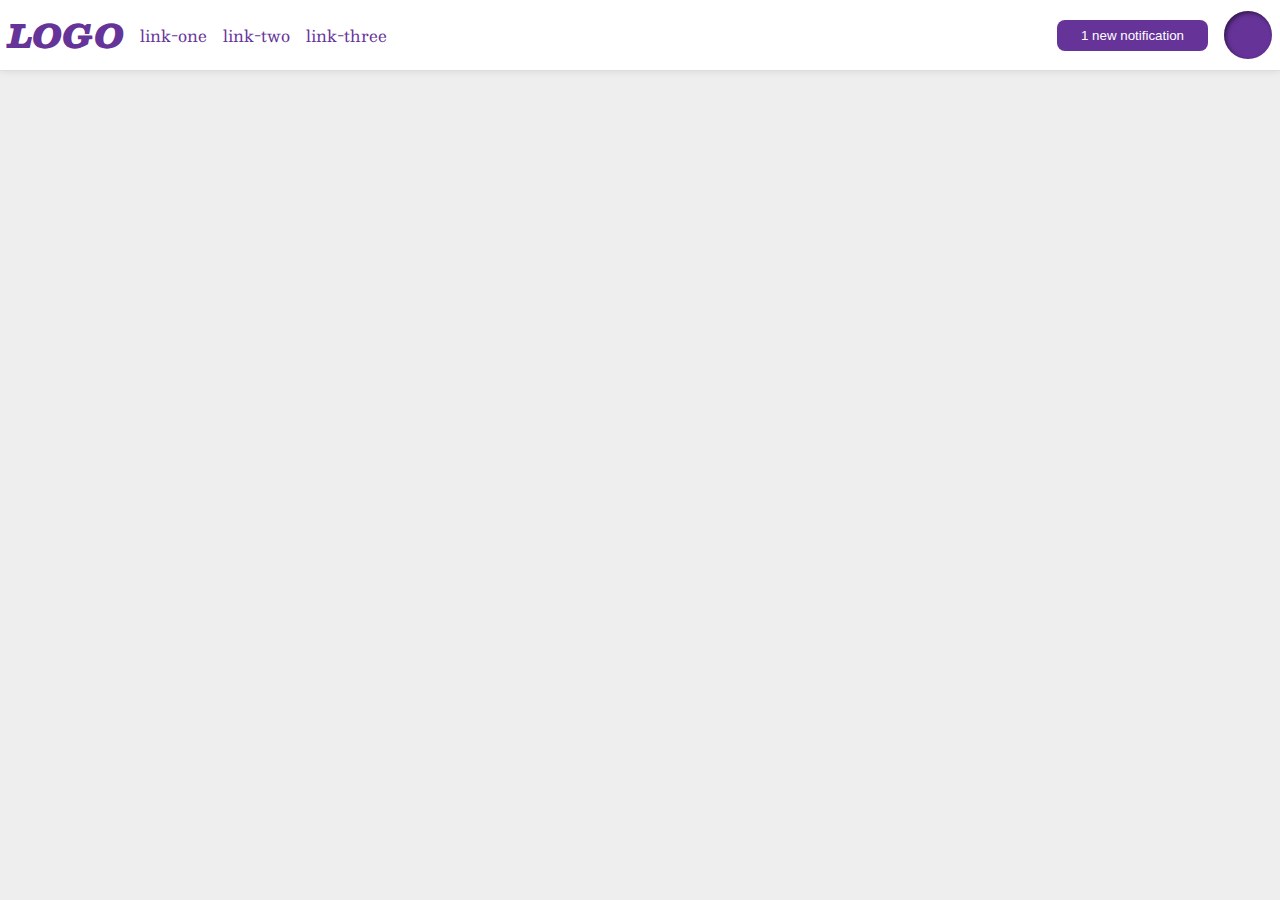
<file: foundations/flex/03-flex-header-2/index.html>
<!DOCTYPE html>
<html lang="en">
  <head>
    <meta charset="UTF-8">
    <meta http-equiv="X-UA-Compatible" content="IE=edge">
    <meta name="viewport" content="width=device-width, initial-scale=1.0">
    <title>Flex Header 2</title>
    <link rel="stylesheet" href="style.css">
  </head>
  <body>
    <div class="header">
  
      <div class="left">

        <div class="logo">
          LOGO
        </div>

        <ul class="links">
          <li><a href="https://google.com">link-one</a></li>
          <li><a href="https://google.com">link-two</a></li>
          <li><a href="https://google.com">link-three</a></li>
        </ul>
    </div>
    <div class="right">
    <button class="notifications">
      1 new notification
    </button>
      <div class="profile-image"></div>
    </div>
    </div>
  </body>
</html>
</file>
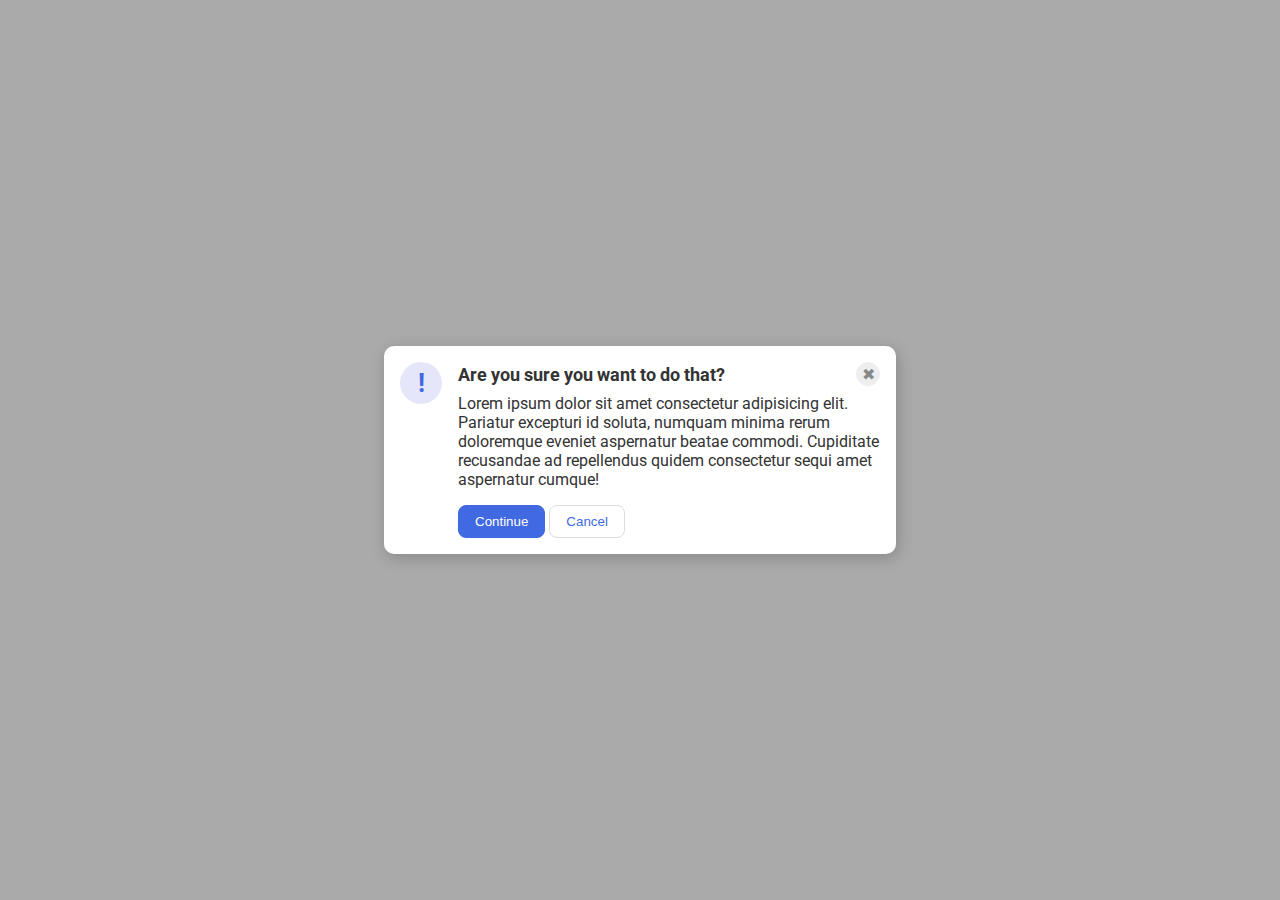
<file: foundations/flex/05-flex-modal/index.html>
<!DOCTYPE html>
<html lang="en">
  <head>
    <meta charset="UTF-8">
    <meta http-equiv="X-UA-Compatible" content="IE=edge">
    <meta name="viewport" content="width=device-width, initial-scale=1.0">
    <link rel="stylesheet" href="style.css">
    <title>Modal</title>
  </head>
  <body>
    <div class="modal">
      <div class="icon">!</div>
      <div class="con">
      <div class="header">Are you sure you want to do that?
      <button class="close-button">✖</button>
    </div>
      <div class="text">Lorem ipsum dolor sit amet consectetur adipisicing elit. Pariatur excepturi id soluta, numquam minima rerum doloremque eveniet aspernatur beatae commodi. Cupiditate recusandae ad repellendus quidem consectetur sequi amet aspernatur cumque!</div>
      <button class="continue">Continue</button>
      <button class="cancel">Cancel</button>
    </div>
    </div>
  </body>
</html>
</file>
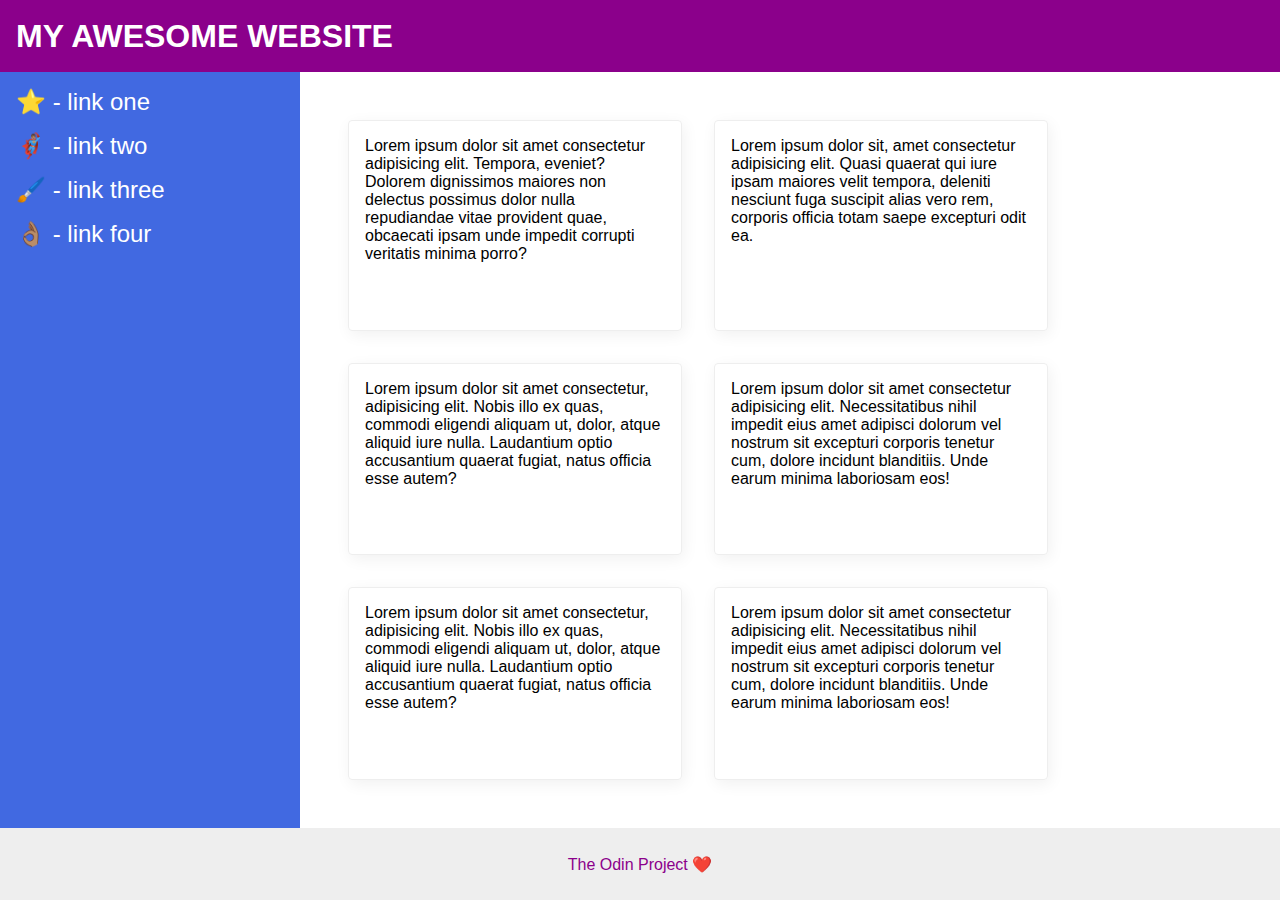
<file: foundations/flex/07-flex-layout-2/index.html>
<!DOCTYPE html>
<html lang="en">
  <head>
    <meta charset="UTF-8">
    <meta http-equiv="X-UA-Compatible" content="IE=edge">
    <meta name="viewport" content="width=device-width, initial-scale=1.0">
    <title>The Holy Grail</title>
    <link rel="stylesheet" href="style.css">
  </head>
  <body>
    <div class="header">
     <div class="head"> MY AWESOME WEBSITE</div>
    </div>
    
    <div class="con">
    <div class="sidebar">
      <ul>
        <li><a href="#">⭐ - link one</a></li>
        <li><a href="#">🦸🏽‍♂️ - link two</a></li>
        <li><a href="#">🖌️ - link three</a></li>
        <li><a href="#">👌🏽 - link four</a></li>
      </ul>
    </div>
    <div class="cards">
    <div class="card">Lorem ipsum dolor sit amet consectetur adipisicing elit. Tempora, eveniet? Dolorem dignissimos maiores non delectus possimus dolor nulla repudiandae vitae provident quae, obcaecati ipsam unde impedit corrupti veritatis minima porro?</div>
    <div class="card">Lorem ipsum dolor sit, amet consectetur adipisicing elit. Quasi quaerat qui iure ipsam maiores velit tempora, deleniti nesciunt fuga suscipit alias vero rem, corporis officia totam saepe excepturi odit ea.</div>
    <div class="card">Lorem ipsum dolor sit amet consectetur, adipisicing elit. Nobis illo ex quas, commodi eligendi aliquam ut, dolor, atque aliquid iure nulla. Laudantium optio accusantium quaerat fugiat, natus officia esse autem?</div>
    <div class="card">Lorem ipsum dolor sit amet consectetur adipisicing elit. Necessitatibus nihil impedit eius amet adipisci dolorum vel nostrum sit excepturi corporis tenetur cum, dolore incidunt blanditiis. Unde earum minima laboriosam eos!</div>
    <div class="card">Lorem ipsum dolor sit amet consectetur, adipisicing elit. Nobis illo ex quas, commodi eligendi aliquam ut, dolor, atque aliquid iure nulla. Laudantium optio accusantium quaerat fugiat, natus officia esse autem?</div>
    <div class="card">Lorem ipsum dolor sit amet consectetur adipisicing elit. Necessitatibus nihil impedit eius amet adipisci dolorum vel nostrum sit excepturi corporis tenetur cum, dolore incidunt blanditiis. Unde earum minima laboriosam eos!</div>
  </div>
  </div>

    <div class="footer">
      <div class="foot">The Odin Project ❤️</div>
    </div>
  </body>
</html>
</file>
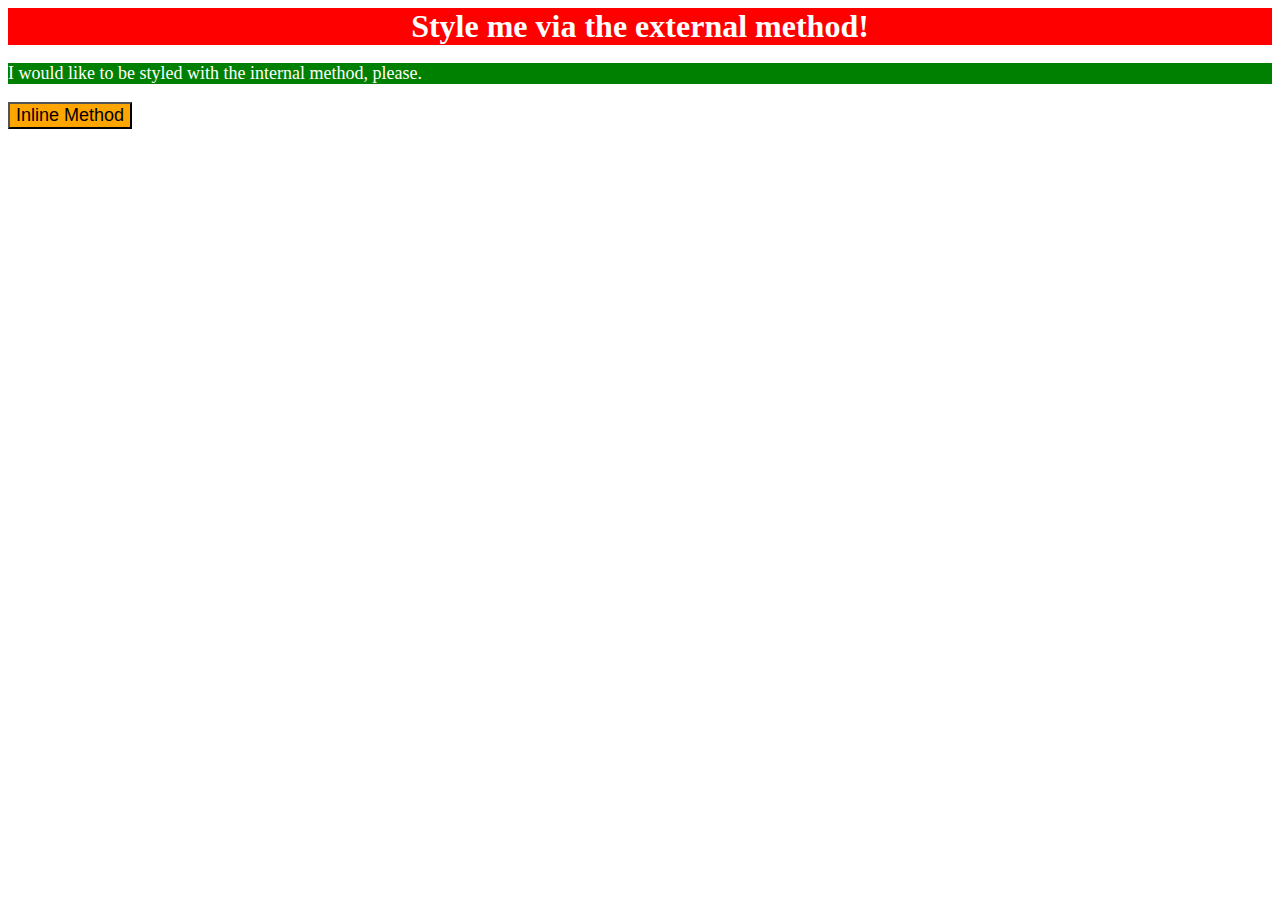
<file: foundations/intro-to-css/01-css-methods/index.html>
<!DOCTYPE html>
<html lang="en">
  <head>
    <meta charset="UTF-8">
    <meta http-equiv="X-UA-Compatible" content="IE=edge">
    <meta name="viewport" content="width=device-width, initial-scale=1.0">
    <title>Methods for Adding CSS</title>
    <link rel="stylesheet" href="style.css">
    <style>
      p{
        background-color: green;
        color: white;
        font-size: 18px;
      }
    </style>
  </head>
  <body>
    <div>Style me via the external method!</div>
    <p>I would like to be styled with the internal method, please.</p>
    <button style="background-color: orange; font-size: 18px;">Inline Method</button>
  </body>
</html>
</file>
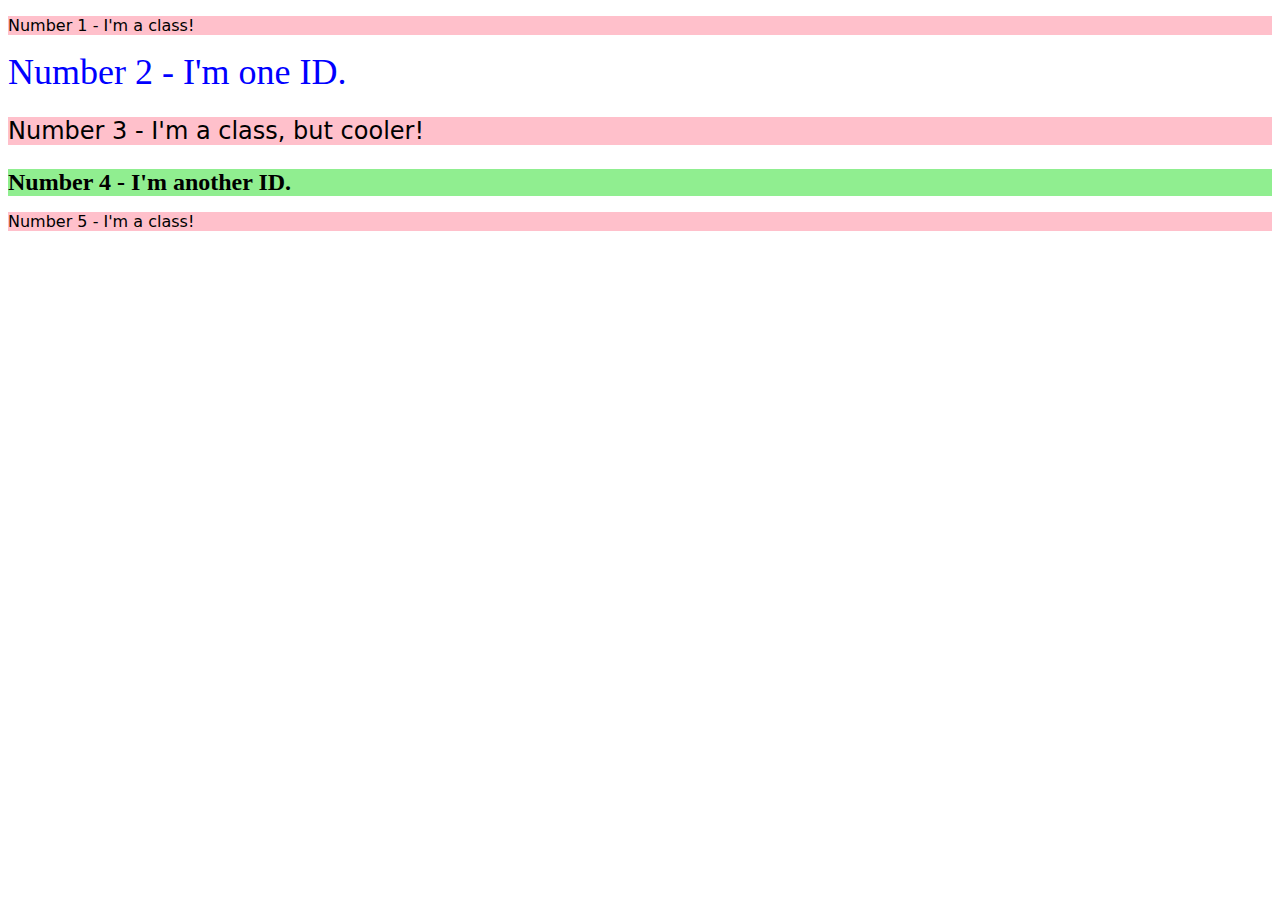
<file: foundations/intro-to-css/02-class-id-selectors/index.html>
<!DOCTYPE html>
<html lang="en">
  <head>
    <meta charset="UTF-8">
    <meta http-equiv="X-UA-Compatible" content="IE=edge">
    <meta name="viewport" content="width=device-width, initial-scale=1.0">
    <title>Class and ID Selectors</title>
    <link rel="stylesheet" href="style.css">
  </head>
  <body>
    <p class>Number 1 - I'm a class!</p>
    <div id="second">Number 2 - I'm one ID.</div>
    <p class="samesize">Number 3 - I'm a class, but cooler!</p>
    <div class="samesize" id="fourth">Number 4 - I'm another ID.</div>
    <p>Number 5 - I'm a class!</p>
  </body>
</html>
</file>
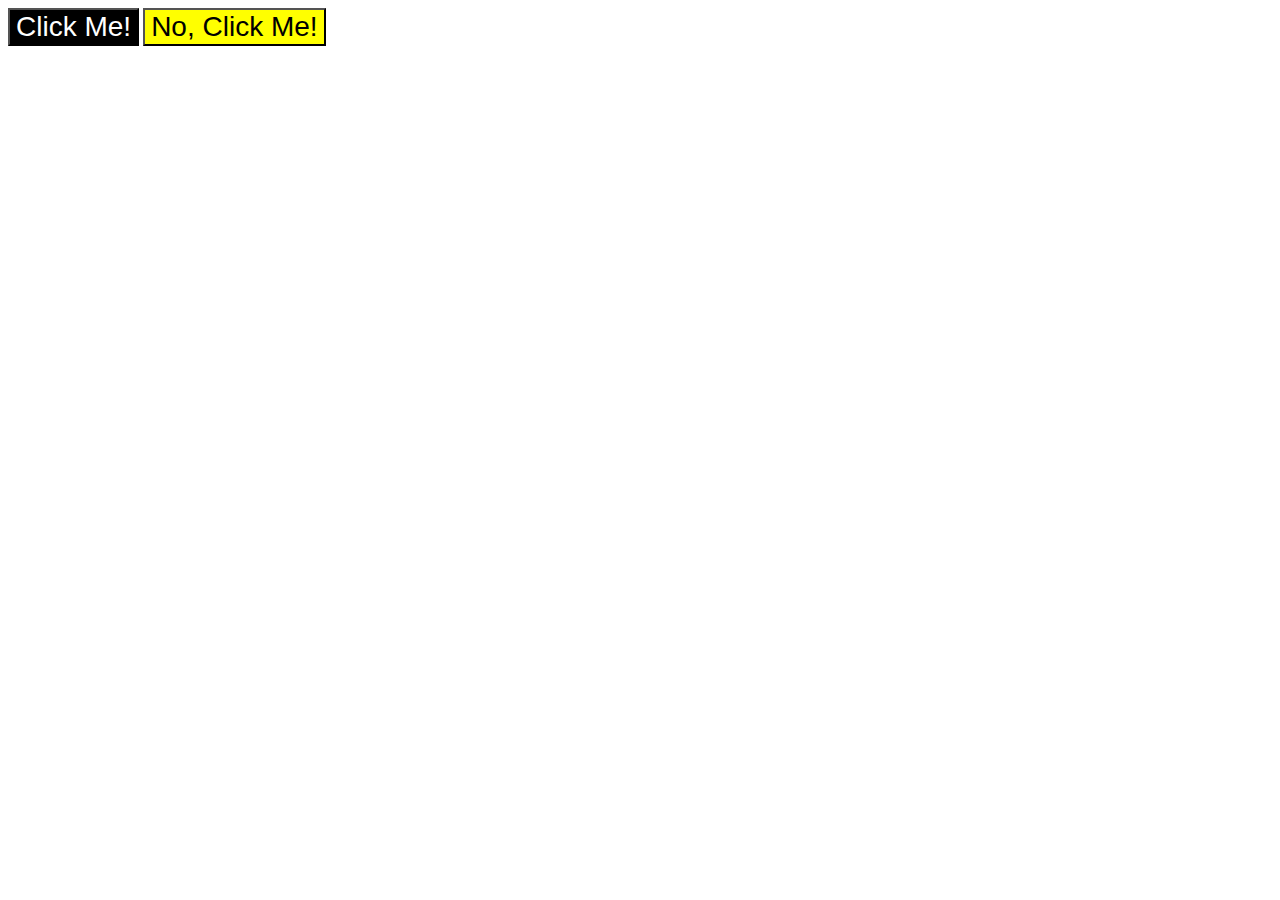
<file: foundations/intro-to-css/03-grouping-selectors/index.html>
<!DOCTYPE html>
<html lang="en">
  <head>
    <meta charset="UTF-8">
    <meta http-equiv="X-UA-Compatible" content="IE=edge">
    <meta name="viewport" content="width=device-width, initial-scale=1.0">
    <title>Grouping Selectors</title>
    <link rel="stylesheet" href="style.css">
  </head>
  <body>
    <button class="first">Click Me!</button>
    <button class="second">No, Click Me!</button>
  </body>
</html>
</file>
<file: foundations/flex/03-flex-header-2/style.css>
/* this is some magical font-importing.  
you'll learn about it later. */
@import url('https://fonts.googleapis.com/css2?family=Besley:ital,wght@0,400;1,900&display=swap');

body {
  margin: 0;
  background: #eee;
  font-family: Besley, serif;
}

.header {
  background: white;
  border-bottom: 1px solid #ddd;
  box-shadow: 0 0 8px rgba(0,0,0,.1);
  display: flex;
  justify-content: space-between;
  align-items: center;
  padding: 8px;
}


.left ,.right{
  display: flex;
  align-items: center;
  gap: 16px;
}


ul{
  display: flex;
  gap: 16px;
  margin: 0;
  padding: 0;
}

.profile-image {
  background: rebeccapurple;
  box-shadow: inset 2px 2px 4px rgba(0,0,0,.5);
  border-radius: 50%;
  width: 48px;
  height: 48px;
}

.logo {
  color: rebeccapurple;
  font-size: 32px;
  font-weight: 900;
  font-style: italic;
}

button {
  border: none;
  border-radius: 8px;
  background: rebeccapurple;
  color: white;
  padding: 8px 24px;
}

a {
  /* this removes the line under our links */
  text-decoration: none;
  color: rebeccapurple;
}

ul {
  list-style-type: none;
}
</file>
<file: foundations/flex/05-flex-modal/style.css>
@import url('https://fonts.googleapis.com/css2?family=Roboto:wght@400;700&display=swap');

html, body {
  height: 100%;
}

body {
  font-family: Roboto, sans-serif;
  margin: 0;
  background: #aaa;
  color: #333;
  /* I'll give you this one for free lol */
  display: flex;
  align-items: center;
  justify-content: center;
}

.modal {
  background: white;
  width: 480px;
  border-radius: 10px;
  box-shadow: 2px 4px 16px rgba(0,0,0,.2);
  display: flex;
  gap: 16px;
  padding: 16px;
}

.header{
  display: flex;
  justify-content: space-between;
  align-items: center;
  font-weight: 700;
  font-size: 18px;
  margin-bottom: 8px;

}

.icon {
  color: royalblue;
  font-size: 26px;
  font-weight: 700;
  background: lavender;
  width: 42px;
  height: 42px;
  border-radius: 50%;
  display: flex;
  align-items: center;
  justify-content: center;
  flex-shrink: 0;
}

.text{
  margin-bottom: 16px;
}

.close-button {
  background: #eee;
  border-radius: 50%;
  color: #888;
  font-weight: 400;
  font-size: 16px;
  height: 24px;
  width: 24px;
  display: flex;
  align-items: center;
  justify-content: center;
  border: 1px solid #eee;
  padding: 0;
}

button {
  cursor: pointer;
  padding: 8px 16px;
  border-radius: 8px;
}

button.continue {
  background: royalblue;
  border: 1px solid royalblue;
  color: white;
}

button.cancel {
  background: white;
  border: 1px solid #ddd;
  color: royalblue;
}
</file>
<file: foundations/flex/07-flex-layout-2/style.css>
body {
  font-family: -apple-system, BlinkMacSystemFont, 'Segoe UI', Roboto, Oxygen, Ubuntu, Cantarell, 'Open Sans', 'Helvetica Neue', sans-serif;
  margin: 0;
  min-height: 100vh;
  display:flex ;
  flex-direction: column;
  justify-content: center;
}

.header {
  height: 72px;
  background: darkmagenta;
  color: white;
  font-size: 32px;
  font-weight: 900;
  display: flex;
  align-items: center;
}

.head{
  margin-left: 16px;
}
ul{
  list-style-type: none;
  display: flex;
  flex-direction: column;
  gap: 16px;
  margin: 0;
  padding: 0;
}

.cards{
  display: flex;
  flex-wrap: wrap;
  padding: 32px;
}

a{
  text-decoration: none;
  font-size: 24px;
  color: white;
}

.con{
  display: flex;
  flex-grow: 1;
}
.footer {
  height: 72px;
  background: #eee;
  color: darkmagenta;
  display: flex;
  justify-content: center;
  align-items: center;

}

.sidebar {
  width: 300px;
  background: royalblue;
  box-sizing: border-box;
  padding: 16px;
  flex-shrink: 0;
}

.card {
  border: 1px solid #eee;
  box-shadow: 2px 4px 16px rgba(0,0,0,.06);
  border-radius: 4px;
  width: 300px;
  padding: 16px;
  margin: 16px;
}
</file>
<file: foundations/intro-to-css/01-css-methods/style.css>
div{
    background-color: red;
    color: white;
    font-size: 32px;
    text-align: center;
    font-weight: bold;
}
</file>
<file: foundations/intro-to-css/02-class-id-selectors/style.css>
p{
    background-color: pink;
    font-family: Verdana, DejaVu Sans, sans-serif;
}
#second{
    color: blue;
    font-size: 36px;
}
.samesize{
    font-size: 24px;
}
#fourth{
    background-color: lightgreen;
    font-weight: bold;
}
</file>
<file: foundations/intro-to-css/03-grouping-selectors/style.css>
.first{
    background-color: black;
    color: white;
}
.second{
    background-color: yellow;
}
.first, .second{
    font-size: 28px;
    font-family: Helvetica, 'Times New Roman', sans-serif;
}
</file>
